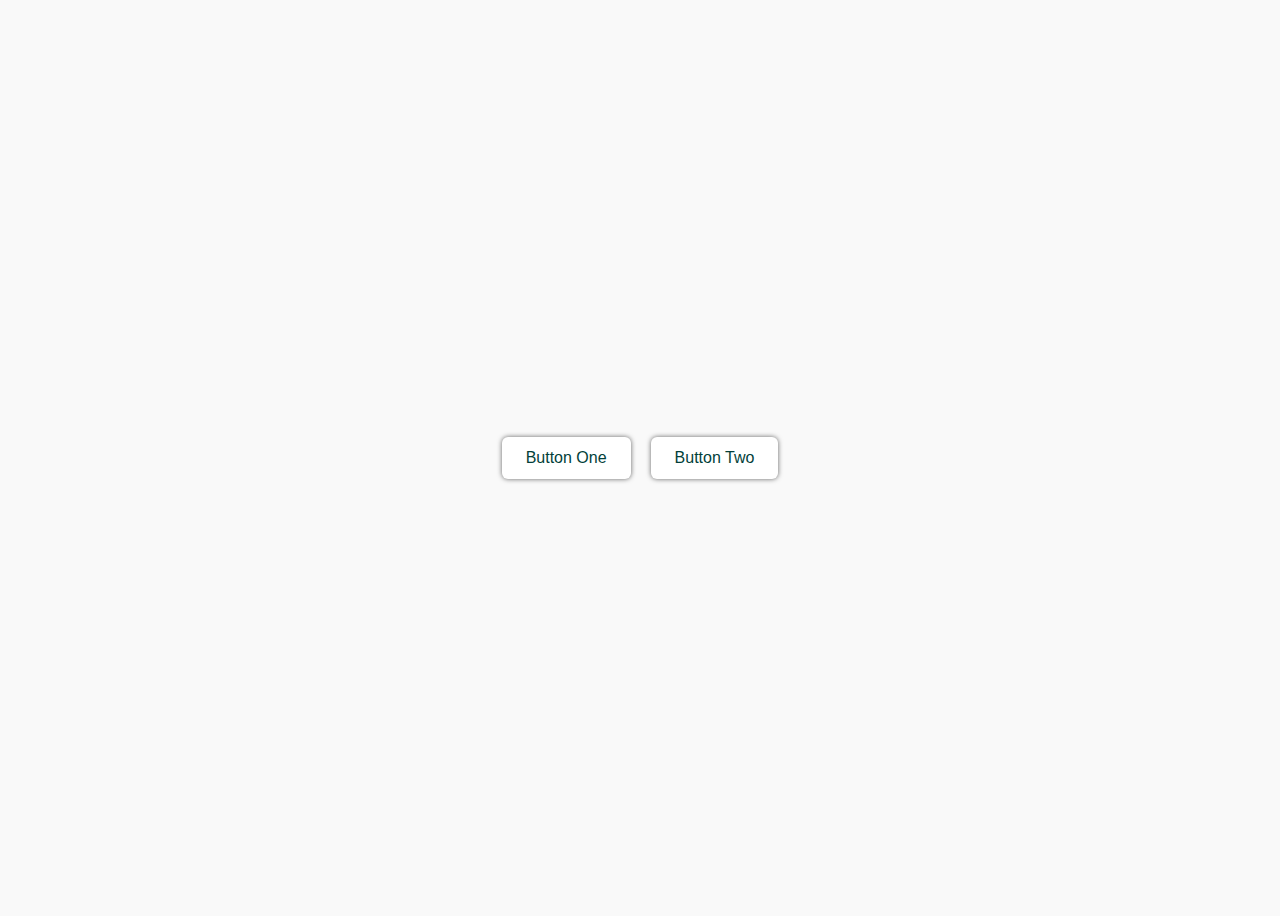
<file: index2.html>
<!DOCTYPE html>
<html lang="en">
<head>
  <meta charset="UTF-8" />
  <meta name="viewport" content="width=device-width, initial-scale=1.0"/>
  <title>Switching Button Hover</title>
  <style>
    body {
      font-family: Arial, sans-serif;
      background: #f9f9f9;
      display: flex;
      justify-content: center;
      align-items: center;
      height: 100vh;
    }

    .button-wrapper {
      display: flex;
      gap: 20px;
    }

    .auto-hover {
      padding: 12px 24px;
      font-size: 16px;
      border: none;
      background: #fff;
      color: #023F3A;
      box-shadow: 0 0 5px rgba(0, 0, 0, 0.6);
      cursor: pointer;
      transition: background-color 0.3s, color 0.3s;
      border-radius: 6px;
    }

    .auto-hover.hovered {
      background-color: #023F3A;
      color: #fff;
    }
  </style>
</head>
<body>
  <div class="button-wrapper">
    <button class="auto-hover btn1">Button One</button>
    <button class="auto-hover btn2">Button Two</button>
  </div>

  <script>
    const buttons = document.querySelectorAll('.auto-hover');
    let current = 0;

    setInterval(() => {
      buttons.forEach(btn => btn.classList.remove('hovered'));
      buttons[current].classList.add('hovered');
      current = (current + 1) % buttons.length;
    }, 2000); // Switch every 3 seconds
  </script>
</body>
</html>
</file>
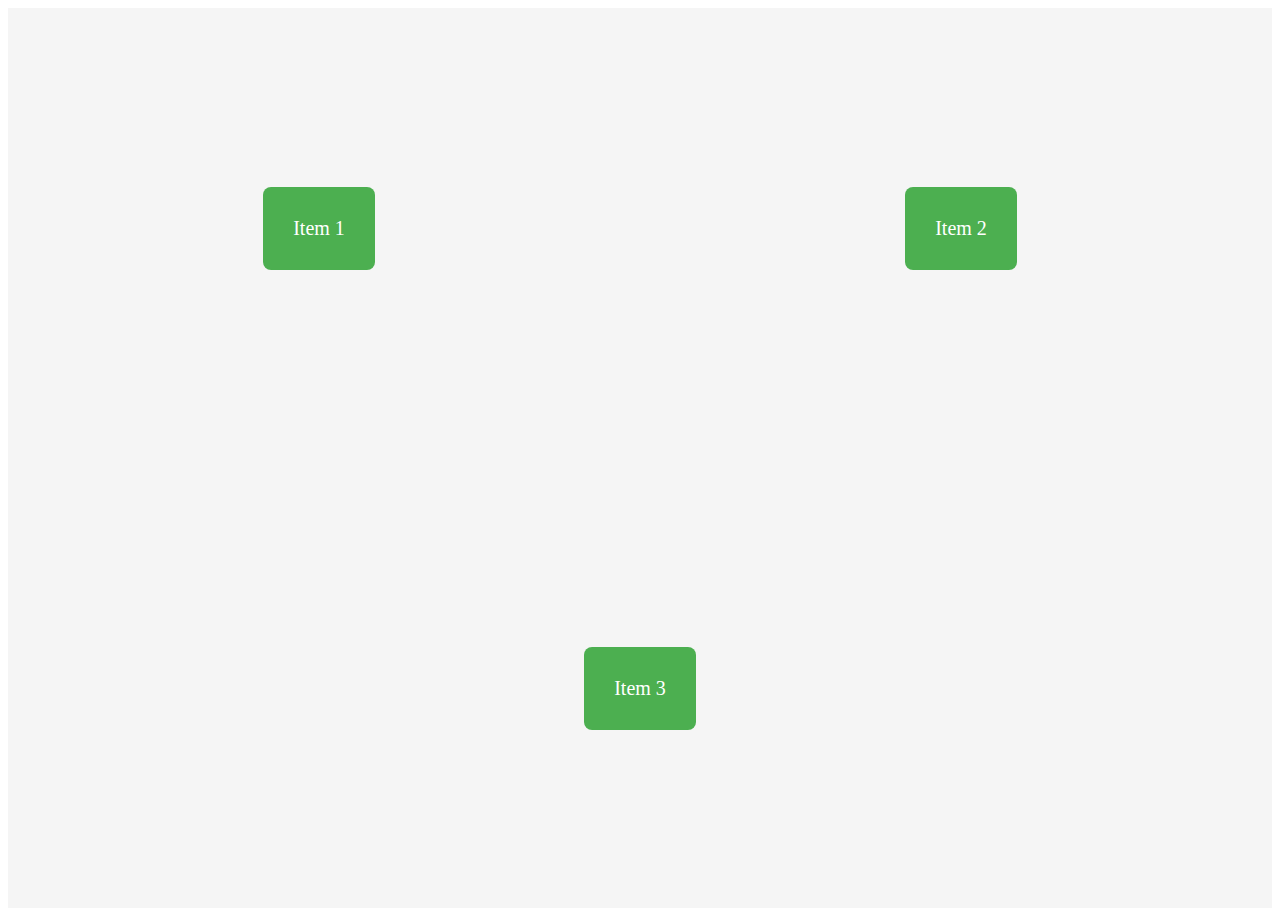
<file: milstone/grid.html>
<!DOCTYPE html>
<html lang="en">
<head>
  <meta charset="UTF-8">
  <meta name="viewport" content="width=device-width, initial-scale=1.0">
  <title>3 Item Grid</title>
  <style>
    .grid-container {
      display: grid;
      grid-template-columns: 1fr 1fr;  /* two columns */
      grid-template-rows: auto auto;   /* two rows */
      gap: 20px;                       /* spacing between items */
      justify-items: center;           /* center horizontally */
      align-items: center;             /* center vertically */
      min-height: 100vh;               /* full screen height */
      background: #f5f5f5;
    }

    .grid-container div {
      background: #4CAF50;
      color: white;
      padding: 30px;
      font-size: 20px;
      border-radius: 8px;
      text-align: center;
    }

    .item1 {
      grid-column: 1;  /* top-left */
      grid-row: 1;
    }

    .item2 {
      grid-column: 2;  /* top-right */
      grid-row: 1;
    }

    .item3 {
      grid-column: 1 / span 2; /* span across both columns */
      grid-row: 2;             /* bottom row */
      justify-self: center;    /* center horizontally */
    }
  </style>
</head>
<body>
  <div class="grid-container">
    <div class="item1">Item 1</div>
    <div class="item2">Item 2</div>
    <div class="item3">Item 3</div>
  </div>
</body>
</html>
</file>
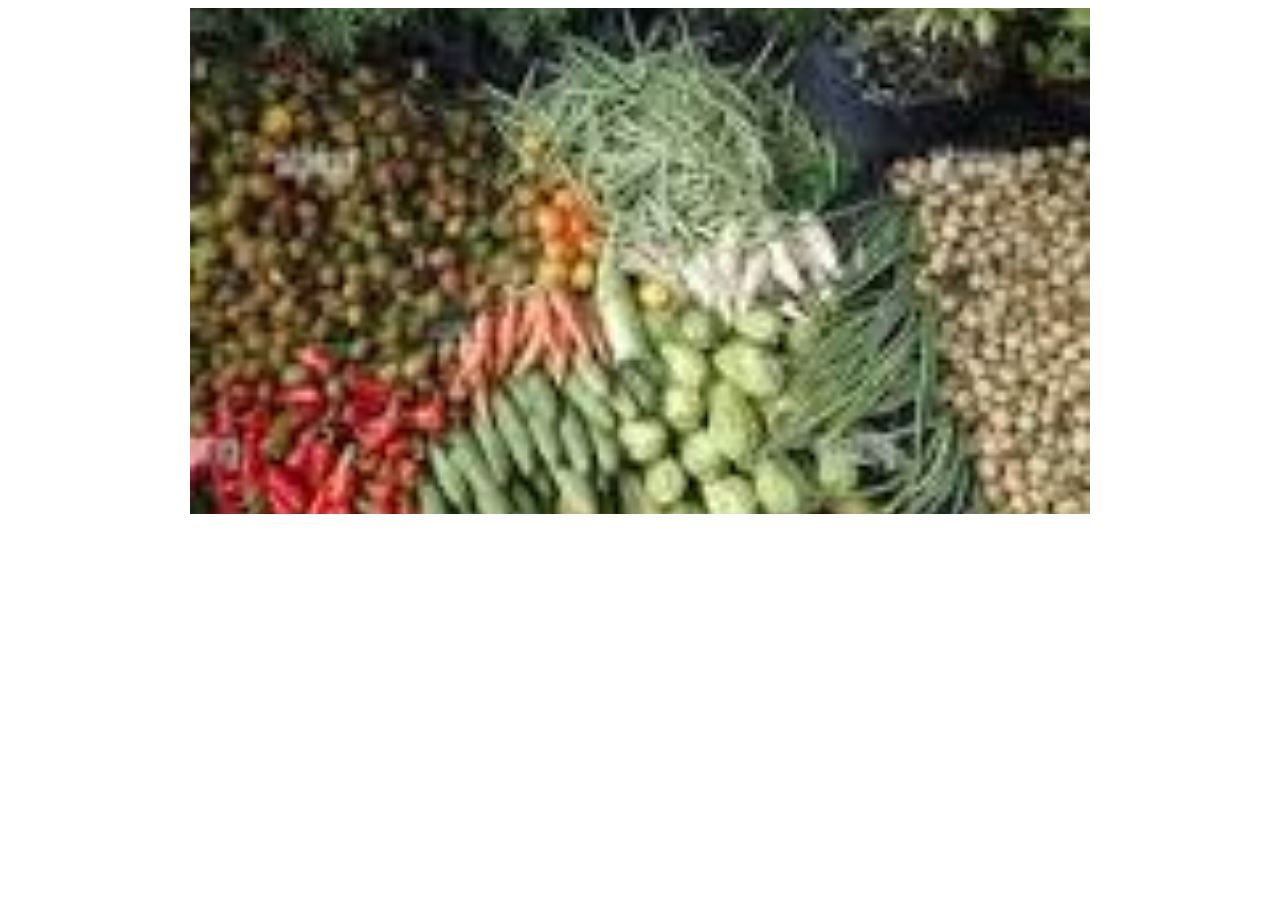
<file: milstone/img.html>
<!doctype html>
<html lang="en">
<head>
  <meta charset="utf-8" />
  <meta name="viewport" content="width=device-width,initial-scale=1" />
  <title>Image carousel (ES6)</title>

  <style>
    /* Container (responsive). Change aspect-ratio if you want a different height */
    .img-container {
      position: relative;
      width: 100%;
      max-width: 900px;    /* optional: limit width for demo */
      margin: 0 auto;
      aspect-ratio: 16 / 9; /* modern responsive height; fallback handled below */
      overflow: hidden;
      background: #111;    /* fallback color while images load */
    }

    /* stacked images that fill the container */
    .img-container .imgs {
      position: absolute;
      inset: 0;               /* top:0; right:0; bottom:0; left:0 */
      width: 100%;
      height: 100%;
      object-fit: cover;      /* use 'contain' if you want the whole image visible (may show gaps) */
      opacity: 0;
      transition: opacity 600ms ease-in-out;
      pointer-events: none;
      will-change: opacity;
    }

    /* visible image */
    .img-container .imgs.active {
      opacity: 1;
      pointer-events: auto;
    }

    /* Optional fallback for browsers without aspect-ratio */
    @supports not (aspect-ratio: 16/9) {
      .img-container { padding-top: 56.25%; } /* 16:9 fallback */
      .img-container .imgs { position:absolute; }
    }
  </style>
</head>
<body>

  <!-- Your HTML (use the actual paths you have) -->
  <div class="img-container" aria-live="polite">
    <img class="imgs active" src="../Assets/agroc.jpg"  alt="agroc" />
    <img class="imgs"           src="../Assets/tomato.png" alt="tomato" />
    <img class="imgs"           src="../Assets/carrot.png" alt="carrot" />
    <img class="imgs"           src="../Assets/potato.png" alt="potato" />
    <img class="imgs"           src="../Assets/pea.png"    alt="pea" />
  </div>

  <!-- ES6 script: place at the end of body -->
  <script>
    document.addEventListener('DOMContentLoaded', () => {
      const container = document.querySelector('.img-container');
      if (!container) return;

      // prevent double initialization if script accidentally runs twice
      if (container.dataset.carouselInit === '1') return;
      container.dataset.carouselInit = '1';

      const imgs = Array.from(container.querySelectorAll('.imgs'));
      if (!imgs.length) return;

      // start on the image that has the 'active' class, otherwise first image
      let cur = imgs.findIndex(img => img.classList.contains('active'));
      if (cur === -1) cur = 0;

      // ensure only the current image has the active class/visible opacity on load
      const showImg = pos => {
        imgs.forEach((img, i) => {
          const isActive = i === pos;
          img.classList.toggle('active', isActive);
          img.setAttribute('aria-hidden', isActive ? 'false' : 'true');
        });
      };
      showImg(cur);

      // next image function (ES6 arrow)
      const nextImg = () => {
        cur = (cur + 1) % imgs.length;
        showImg(cur);
      };

      // run every 2000ms (2s)
      const intervalId = setInterval(nextImg, 2000);

      // clear interval on page unload (good practice)
      window.addEventListener('beforeunload', () => clearInterval(intervalId));
    });
  </script>

</body>
</html>
</file>
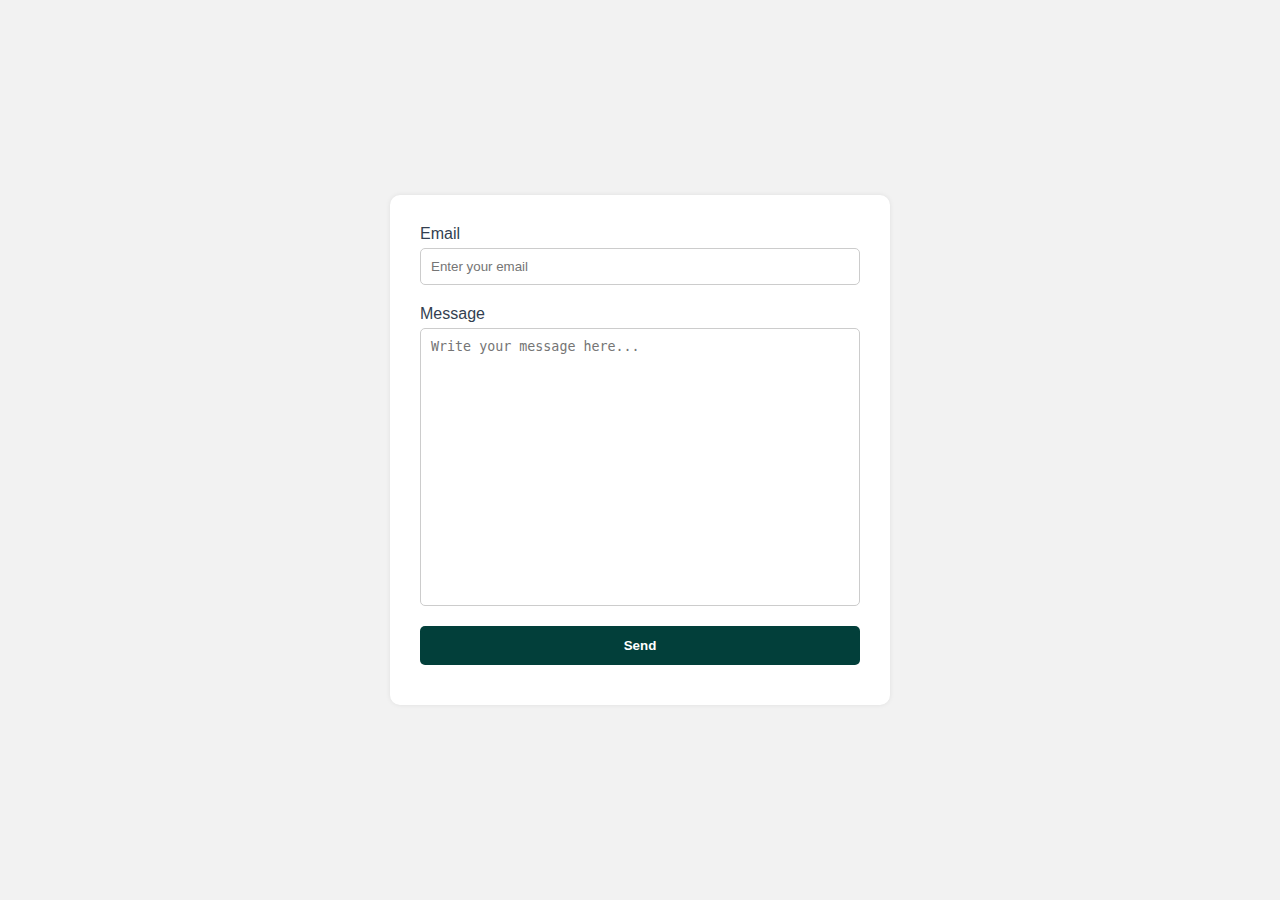
<file: milstone/index2.html>
<!DOCTYPE html>
<html lang="en">
<head>
  <meta charset="UTF-8" />
  <meta name="viewport" content="width=device-width, initial-scale=1.0" />
  <title>Contact Form</title>
  <style>
    * {
      box-sizing: border-box;
      margin: 0;
      padding: 0;
    }

    body {
      display: flex;
      justify-content: center;
      align-items: center;
      height: 100vh;
      background-color: #f2f2f2;
      font-family: 'Josefin Sans', sans-serif;
    }

    .contact-form {
      background: #fff;
      padding: 30px;
      border-radius: 10px;
      box-shadow: 0 0 5px rgba(0,0,0,0.08);
      width: 100%;
      max-width: 500px;
      height: 510px;
      display: flex;
      flex-direction: column;
    }

    form {
      display: flex;
      flex-direction: column;
      flex: 1;
    }

    label {
      margin-bottom: 5px;
      font-weight: 500;
      font-size: 16px;
      color: #333F51;
    }

    input[type="email"] {
      width: 100%;
      padding: 10px;
      margin-bottom: 20px;
      border: 1px solid #ccc;
      border-radius: 5px;
    }

    textarea {
      width: 100%;
      padding: 10px;
      border: 1px solid #ccc;
      border-radius: 5px;
      resize: none;
      flex-grow: 1;
      margin-bottom: 20px;
    }

    input[type="submit"] {
      background-color: #023F3A;
      color: white;
      border: none;
      padding: 12px;
      border-radius: 5px;
      font-weight: bold;
      cursor: pointer;
      transition: background 0.3s ease;
    }

    input[type="submit"]:hover {
      background-color: #02140f;
    }

    .success {
      margin-top: 10px;
      text-align: center;
      color: green;
      font-weight: 500;
    }
  </style>
</head>
<body>
  <div class="contact-form">
    <form id="contactForm" action="#" method="post">
      <label for="email">Email</label>
      <input type="email" id="email" name="email" placeholder="Enter your email" required>

      <label for="message">Message</label>
      <textarea id="message" name="message" placeholder="Write your message here..."></textarea>

      <input type="submit" value="Send">
      <p class="success" id="successMsg"></p>
    </form>
  </div>

  <script>
  document.getElementById('contactForm').addEventListener('submit', function(e) {
  e.preventDefault();

  const email = document.getElementById('email').value.trim();
  const message = document.getElementById('message').value.trim();
  const successMsg = document.getElementById('successMsg');

  if (email && message) {
    successMsg.textContent = "Message sent successfully!";
    successMsg.style.color = "green";
    this.reset();
    setTimeout(() => {
      successMsg.textContent = "";
    }, 3000);
  } else {
    successMsg.textContent = "Please fill in all fields.";
    successMsg.style.color = "red";
  }
});

  </script>
</body>
</html>
</file>
